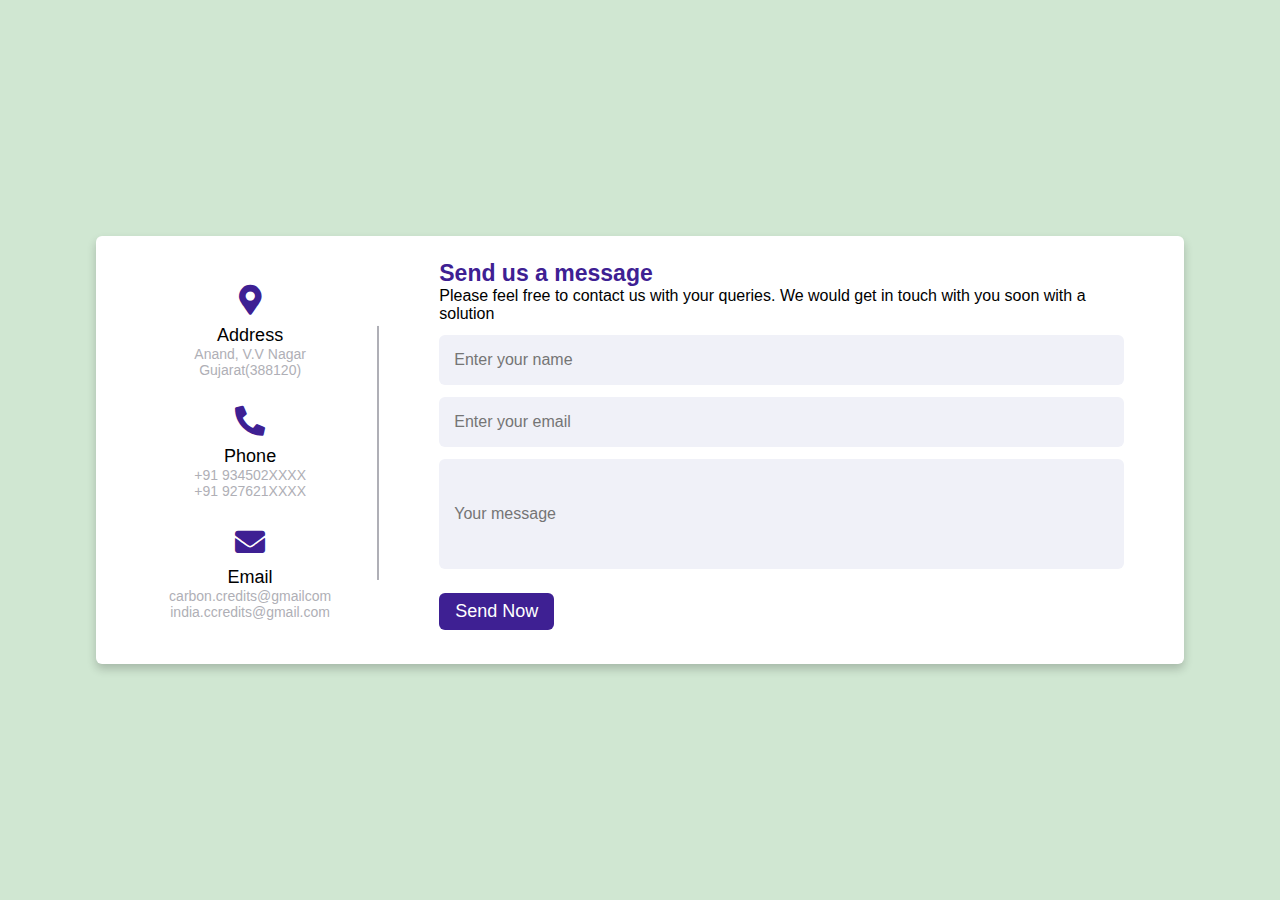
<file: emmision_project/contact_us.html>
<!DOCTYPE html>
<html lang="en" dir="ltr">
  <head>
    <meta charset="UTF-8">
    <title>Contact Us</title>
	<link rel="icon" href="photo/favicon.png" />
    <link rel="stylesheet" href="css/contact_us.css">
    <link rel="stylesheet" href="https://cdnjs.cloudflare.com/ajax/libs/font-awesome/5.15.2/css/all.min.css"/>
     <meta name="viewport" content="width=device-width, initial-scale=1.0">
   </head>
<body>

  <div class="container">
    <div class="content">
      <div class="left-side">
        <div class="address details">
          <i class="fas fa-map-marker-alt"></i>
          <div class="topic">Address</div>
          <div class="text-one">Anand, V.V Nagar</div>
          <div class="text-two">Gujarat(388120)</div>
        </div>
        <div class="phone details">
          <i class="fas fa-phone-alt"></i>
          <div class="topic">Phone</div>
          <div class="text-one">+91 934502XXXX</div>
          <div class="text-two">+91 927621XXXX</div>
        </div>
        <div class="email details">
          <i class="fas fa-envelope"></i>
          <div class="topic">Email</div>
          <div class="text-one">carbon.credits@gmailcom</div>
          <div class="text-two">india.ccredits@gmail.com</div>
        </div>
      </div>
      <div class="right-side">
        <div class="topic-text">Send us a message</div>
        <p>Please feel free to contact us with your queries. We would get in touch with you soon with a solution</p>
      <form action="#">
        <div class="input-box">
          <input type="text" placeholder="Enter your name">
        </div>
        <div class="input-box">
          <input type="text" placeholder="Enter your email">
        </div>
        <div class="input-box message-box">
          <input type="textarea" placeholder="Your message">
        </div>
        <div class="button">
          <input type="button" value="Send Now" >
        </div>
      </form>
    </div>
    </div>
  </div>
</body>
</html>
</file>
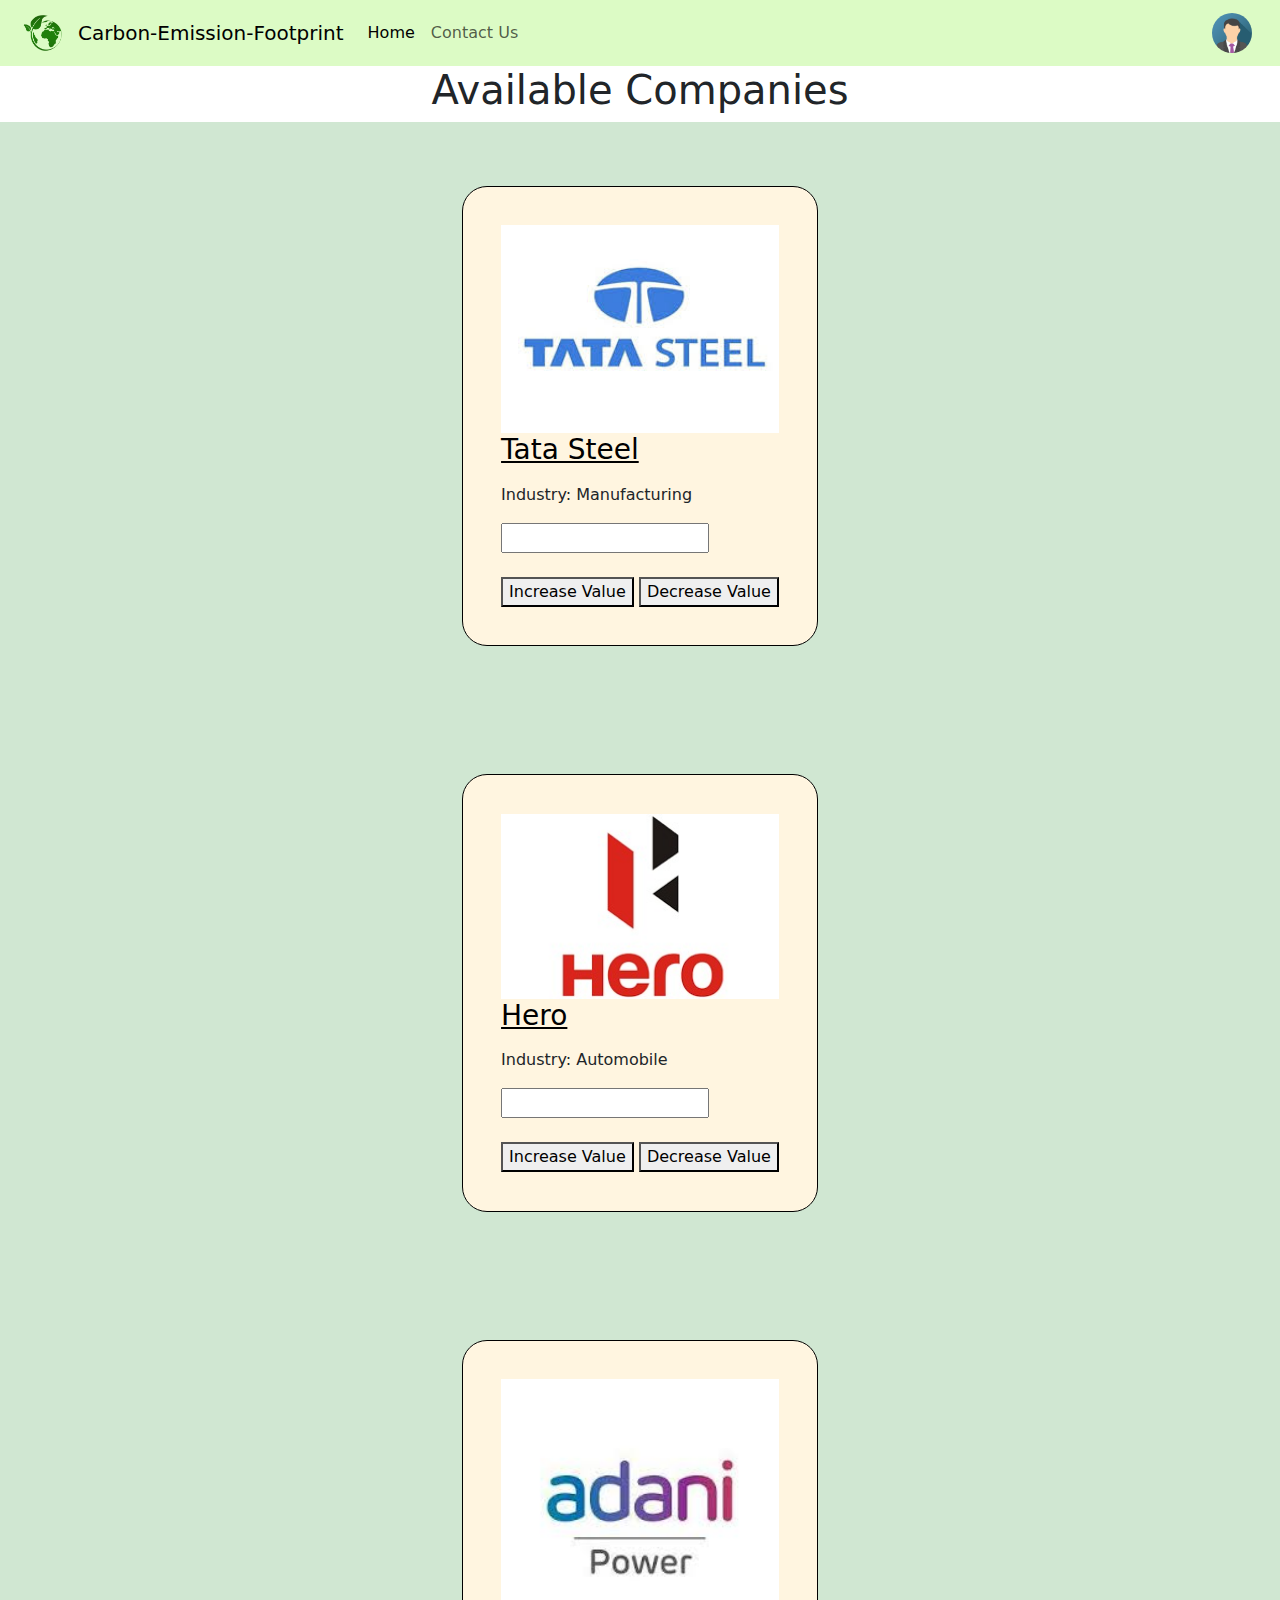
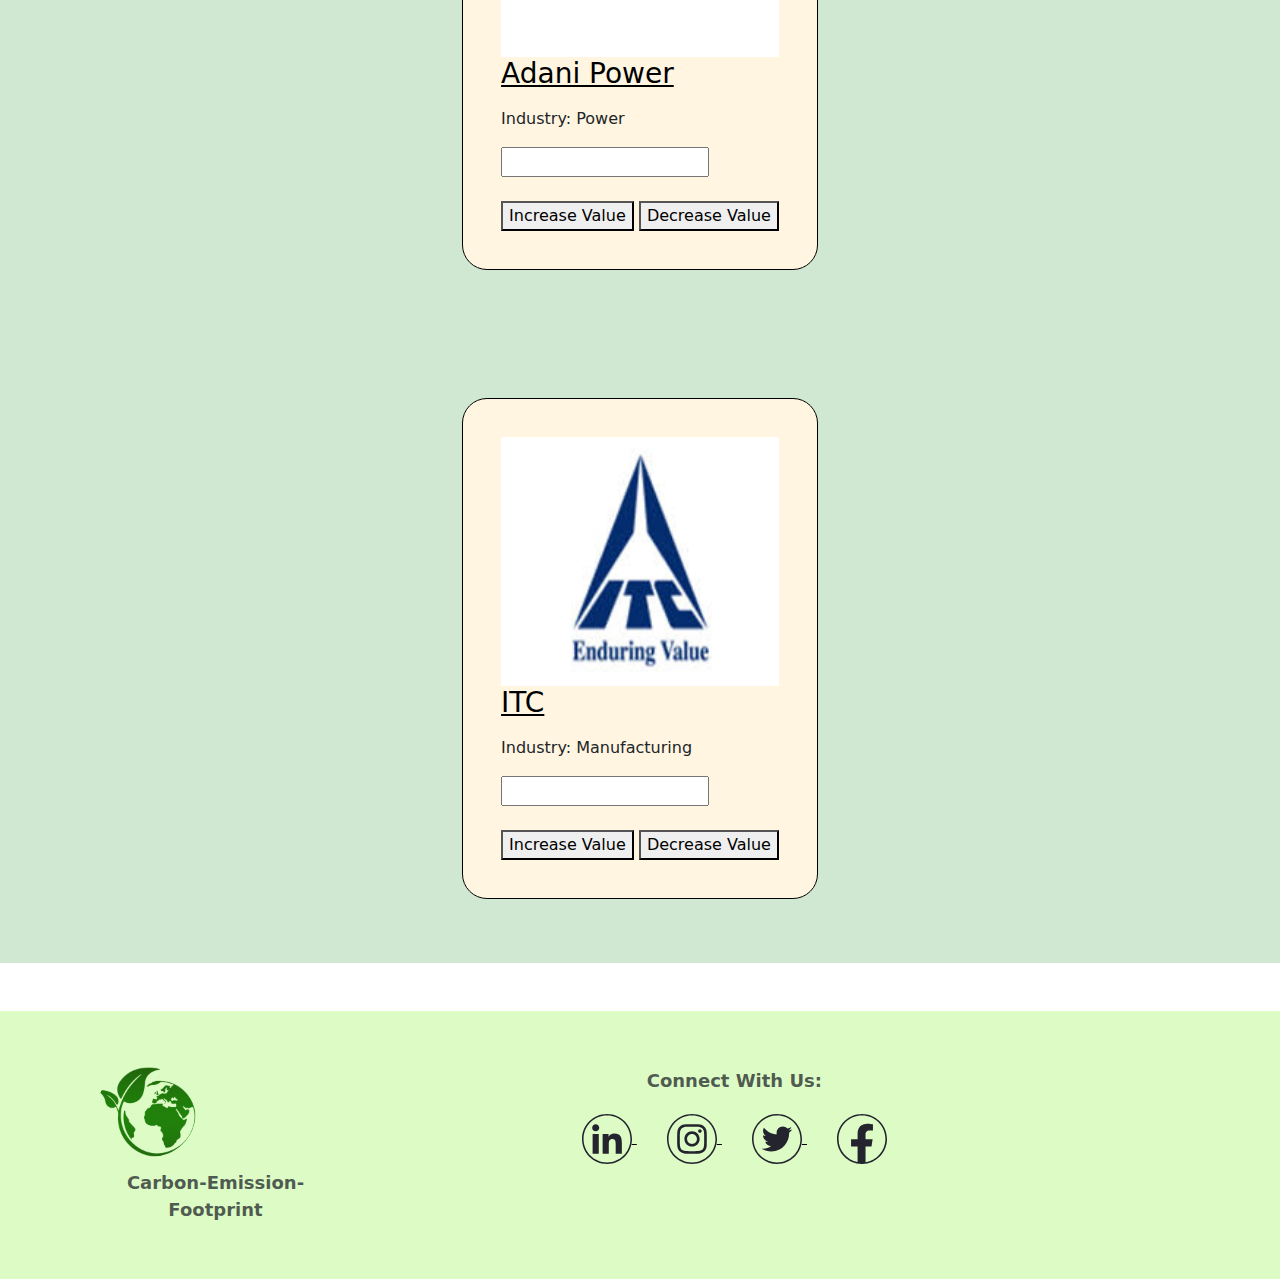
<file: emmision_project/offset.html>
<!DOCTYPE html>
<html lang="en">

<head>
    <meta charset="UTF-8">
    <meta name="viewport" content="width=device-width, initial-scale=1.0">
    <link rel="icon" href="photo/favicon.png" />
    <title>Carbon Offsetting</title>
    
    <link href="bootstrap-5.3.3-dist/css/bootstrap.min.css" rel="stylesheet">
    <link rel="stylesheet" href="css/offset.css">
    <script src="https://cdn.jsdelivr.net/npm/bootstrap@5.3.3/dist/js/bootstrap.bundle.min.js"></script>
</head>

<body>
    <header>
        <nav class="navbar navbar-expand-lg bg-body-tertiary bg-nav">
          <div class="container-fluid">
            <a class="navbar-brand" href="photo/favicon.png" target="_blank">
              <img src="photo/favicon.png" alt="Logo" style="width:40px;margin-left:10px;" class="rounded-pill">
            </a>
            <a class="navbar-brand" href="index.html">Carbon-Emission-Footprint</a>
            <button class="navbar-toggler" type="button" data-bs-toggle="collapse" data-bs-target="#navbarSupportedContent" aria-controls="navbarSupportedContent" aria-expanded="false" aria-label="Toggle navigation">
              <span class="navbar-toggler-icon"></span>
            </button>
            <div class="collapse navbar-collapse" id="navbarSupportedContent">
              <ul class="navbar-nav me-auto mb-2 mb-lg-0">
                <li class="nav-item">
                  <a class="nav-link active" aria-current="page" href="index.html">Home</a>
                </li>
                
                <li class="nav-item">
                  <a class="nav-link" href="contact_us.html">Contact Us</a>
                </li>
              </ul>
              <a class="navbar-brand" href="profile.html">
                <img src="photo/img_avatar3.png" alt="Logo" style="width:40px;" class="rounded-pill">
              </a>
            </div>
          </div>
        </nav>
      </header> 
    <h1 align="center">Available Companies</h1>
    <div class="bg1color">
    
        <div class="company">
            <div class="company-div company1">
                <img src="photo/tata.jpg" width="100%">
                <a href="shop/kalavad.html"><h3>Tata Steel</h3></a>
                <p></p>
                <p>Industry: Manufacturing</p>
                <input type="number" min="0" id="c1"/><br><br>
                <button onclick="increaseValue('company1',c1.value)">Increase Value</button>
                <button onclick="decreaseValue('company1',c1.value)">Decrease Value</button>
            </div>
        </div>
    
    
        <div class="company">
            <div class="company-div company2">
                <img src="photo/hero.jpg" width="100%">
                <a href="shop/sheth.html"><h3>Hero</h3></a>
                <p></p>
                <p>Industry: Automobile </p>
                <input type="number" min="0" id="c2"/><br><br>
                <button onclick="increaseValue('company2',c2.value)">Increase Value</button>
                <button onclick="decreaseValue('company2',c2.value)">Decrease Value</button>
            </div>
        </div>
    
   
        <div class="company">
            <div class="company-div company3">
                <img src="photo/adani.jpg" width="100%">
                <a href="shop/kalavad.html"><h3>Adani Power</h3></a>
                <p></p>
                <p>Industry: Power</p>
                <input type="number" min="0" id="c3"/><br><br>
                <button onclick="increaseValue('company3',c3.value)">Increase Value</button>
                <button onclick="decreaseValue('company3',c3.value)">Decrease Value</button>
            </div>
        </div>
    </a>
    
        <div class="company">
            <div class="company-div company4">
                <img src="photo/itc.jpg" width="100%">
                <a href="shop/kalavad.html"><h3>ITC</h3></a>
                <p></p>
                <p>Industry: Manufacturing</p>
                <input type="number" min="0" id="c4"/><br><br>
                <button onclick="increaseValue('company4',c4.value)">Increase Value</button>
                <button onclick="decreaseValue('company4',c4.value)">Decrease Value</button>
            </div>
        </div>
    </a>
</div>
    <script>
        let companyValues = {
    company1: 0,
    company2: 0,
    company3: 0,
    company4: 0
  };

  function increaseValue(companyId,x) {
    companyValues[companyId]+=Number(x);
    updateDisplay(companyId, companyValues[companyId]);
  }

  function decreaseValue(companyId,x) {
    if (companyValues[companyId] > 0) {
      companyValues[companyId]-=Number(x);
      updateDisplay(companyId, companyValues[companyId]);
    }
  }

  function updateDisplay(companyId, newValue) {
    const companyDiv = document.querySelector('.' + companyId);
    companyDiv.querySelector('p').textContent= "Value: " + newValue;
  }
</script>
<footer class="bd-footer py-4 py-md-5 mt-5 bg-body-tertiary footer"><!--#68ff5dc0-->
  <div class="container py-4 py-md-2 px-4 px-md-3 text-body-secondary">
  <div class="row">
    <div class="col-lg-3">
          <img src="photo/favicon.png" alt="Logo" style="width:100px;margin-left:10px;" class="rounded-pill">
      <div class="container" style="text-align: center;margin-top: 12px;font-size:large;">
        <b>Carbon-Emission-Footprint</b>
      </div>
    </div>
    <div class="col-6 col-lg-6 offset-lg-1 ">
      <div class="container" style="text-align: center;margin-bottom: 20px;font-size:large;">
        <b>Connect With Us:</b>
      </div>
      <div class="container" style="text-align: center;">
        <div class="connect-space">
          <a href="https://www.linkedin.com/company/zopeful/" target="_blank" rel="noreferrer" class=""><svg width="50" height="50" viewBox="0 0 128 128" fill="#23242E" xmlns="http://www.w3.org/2000/svg">
            <path fill-rule="evenodd" clip-rule="evenodd" d="M64 4C97.1371 4 124 30.8629 124 64C124 97.1371 97.1371 124 64 124C30.8629 124 4 97.1371 4 64C4 30.8629 30.8629 4 64 4ZM128 64C128 28.6538 99.3462 0 64 0C28.6538 0 0 28.6538 0 64C0 99.3462 28.6538 128 64 128C99.3462 128 128 99.3462 128 64ZM42.9643 51.1633V102H27.1875V51.1633H42.9643ZM44.1518 35.0112C44.1518 40.1119 40.0804 44.3624 34.9911 44.3624C30.0714 44.3624 26 40.1119 26 35.0112C26 30.0805 30.0714 26 34.9911 26C40.0804 26 44.1518 30.0805 44.1518 35.0112ZM102 102H101.83H86.2232V77.3468C86.2232 71.396 86.0536 63.915 77.9107 63.915C69.7679 63.915 68.5804 70.2058 68.5804 76.8367V102H52.8036V51.1633H67.9018V58.1342H68.0714C70.2768 54.2237 75.3661 49.9732 83 49.9732C98.9464 49.9732 102 60.5145 102 74.1163V102Z"></path>
            </svg>
          </a>
        </div>
      <div class="connect-space">
            <a href="https://www.instagram.com/zopeful_hq/" target="_blank" rel="noreferrer" class=""><svg width="50" height="50" viewBox="0 0 128 128" fill="#23242E" xmlns="http://www.w3.org/2000/svg">
            <path fill-rule="evenodd" clip-rule="evenodd" d="M64 4C97.1371 4 124 30.8629 124 64C124 97.1371 97.1371 124 64 124C30.8629 124 4 97.1371 4 64C4 30.8629 30.8629 4 64 4ZM128 64C128 28.6538 99.3462 0 64 0C28.6538 0 0 28.6538 0 64C0 99.3462 28.6538 128 64 128C99.3462 128 128 99.3462 128 64ZM44.5759 63.9152C44.5759 53.2277 53.2277 44.4062 64.0848 44.4062C74.7723 44.4062 83.5938 53.2277 83.5938 63.9152C83.5938 74.7723 74.7723 83.4241 64.0848 83.4241C53.2277 83.4241 44.5759 74.7723 44.5759 63.9152ZM51.3616 63.9152C51.3616 71.0402 57.1295 76.6384 64.0848 76.6384C71.0402 76.6384 76.6384 71.0402 76.6384 63.9152C76.6384 56.9598 71.0402 51.3616 64.0848 51.3616C56.9598 51.3616 51.3616 56.9598 51.3616 63.9152ZM84.2723 39.1473C86.817 39.1473 88.8527 41.183 88.8527 43.7277C88.8527 46.2723 86.817 48.308 84.2723 48.308C81.7277 48.308 79.692 46.2723 79.692 43.7277C79.692 41.183 81.7277 39.1473 84.2723 39.1473ZM95.6384 32.3616C100.049 36.7723 101.406 42.2009 101.746 48.308C102.085 54.5848 102.085 73.4152 101.746 79.692C101.406 85.7991 100.049 91.058 95.6384 95.6384C91.2277 100.049 85.7991 101.406 79.692 101.746C73.4152 102.085 54.5848 102.085 48.308 101.746C42.2009 101.406 36.942 100.049 32.3616 95.6384C27.9509 91.058 26.5938 85.7991 26.2545 79.692C25.9152 73.4152 25.9152 54.5848 26.2545 48.308C26.5938 42.2009 27.9509 36.7723 32.3616 32.3616C36.942 27.9509 42.2009 26.5938 48.308 26.2545C54.5848 25.9152 73.4152 25.9152 79.692 26.2545C85.7991 26.5938 91.2277 27.9509 95.6384 32.3616ZM86.4777 93.6027C89.7009 92.2455 92.4152 89.7009 93.6027 86.308C95.3325 82.1275 95.225 72.9247 95.1536 66.8186C95.141 65.7391 95.1295 64.7563 95.1295 63.9152C95.1295 63.1049 95.1408 62.1511 95.1533 61.0976C95.2247 55.0929 95.3345 45.852 93.6027 41.5223C92.2455 38.2991 89.7009 35.5848 86.4777 34.3973C82.148 32.6654 72.9071 32.7752 66.9024 32.8466C65.8489 32.8591 64.895 32.8705 64.0848 32.8705C63.2437 32.8705 62.2609 32.859 61.1813 32.8464C55.0753 32.775 45.8724 32.6674 41.692 34.3973C38.2991 35.7545 35.7545 38.2991 34.3973 41.5223C32.6654 45.852 32.7752 55.0929 32.8466 61.0976C32.8591 62.1511 32.8705 63.1049 32.8705 63.9152C32.8705 64.7563 32.859 65.7391 32.8464 66.8186C32.775 72.9247 32.6674 82.1275 34.3973 86.308C35.7545 89.7009 38.2991 92.2455 41.692 93.6027C45.8724 95.3325 55.0753 95.225 61.1813 95.1536C62.2609 95.141 63.2437 95.1295 64.0848 95.1295C64.895 95.1295 65.8489 95.1408 66.9024 95.1533C72.907 95.2247 82.148 95.3345 86.4777 93.6027Z"></path>
            </svg>
            </a>
      </div>
      <div class="connect-space">
            <a href="https://twitter.com/zopeful_hq" target="_blank" rel="noreferrer" class=""><svg width="50" height="50" viewBox="0 0 128 128" fill="#23242E" xmlns="http://www.w3.org/2000/svg">
            <path fill-rule="evenodd" clip-rule="evenodd" d="M64 4C97.1371 4 124 30.8629 124 64C124 97.1371 97.1371 124 64 124C30.8629 124 4 97.1371 4 64C4 30.8629 30.8629 4 64 4ZM128 64C128 28.6538 99.3462 0 64 0C28.6538 0 0 28.6538 0 64C0 99.3462 28.6538 128 64 128C99.3462 128 128 99.3462 128 64ZM95.032 50.05C95.032 71.3999 78.947 96 49.5483 96C40.4911 96 32.0775 93.3499 25 88.7502C26.2869 88.9 27.5241 88.9501 28.8604 88.9501C36.3336 88.9501 43.2132 86.4001 48.707 82.0501C41.6791 81.9 35.7894 77.25 33.7601 70.85C34.75 71 35.7398 71.0999 36.7793 71.0999C38.2146 71.0999 39.6499 70.8999 40.9861 70.55C33.6612 69.0498 28.1674 62.55 28.1674 54.7V54.5001C30.2954 55.7001 32.7703 56.4501 35.3932 56.5499C31.0874 53.6499 28.2665 48.6999 28.2665 43.0999C28.2665 40.0999 29.0581 37.3499 30.4441 34.9499C38.3133 44.7499 50.1422 51.1498 63.4059 51.8499C63.1586 50.6499 63.0101 49.4 63.0101 48.15C63.0101 39.25 70.137 32 78.9961 32C83.599 32 87.7562 33.95 90.6765 37.1C94.2893 36.4 97.7537 35.05 100.822 33.2C99.6341 36.9501 97.1103 40.1001 93.7945 42.1C97.0116 41.7501 100.13 40.8499 103 39.6C100.823 42.7999 98.1004 45.6499 94.9824 47.9499C95.032 48.6499 95.032 49.3501 95.032 50.05Z"></path>
            </svg>
            </a>
      </div>
    <div class="connect-space">
            <a href="https://www.facebook.com/Zopeful-107871834416061/?business_id=851093411623300" target="_blank" rel="noreferrer" class=""><svg width="50" height="50" viewBox="0 0 128 128" fill="#23242E" xmlns="http://www.w3.org/2000/svg">
            <path fill-rule="evenodd" clip-rule="evenodd" d="M64 4C97.1371 4 124 30.8629 124 64C124 94.0568 101.899 118.952 73.0618 123.32V83.2163H88.3345L91.1855 64.6194H73.0618V52.491C73.0618 47.2354 75.5055 42.384 83.6509 42.384H92V26.415C92 26.415 84.4655 25 77.3382 25C62.4727 25 52.6982 34.0963 52.6982 50.2675V64.6194H36V83.2163H52.6982V122.937C24.9642 117.651 4 93.2737 4 64C4 30.8629 30.8629 4 64 4ZM63.1728 127.995C28.2078 127.552 0 99.0701 0 64C0 28.6538 28.6538 0 64 0C99.3462 0 128 28.6538 128 64C128 98.9234 100.028 127.314 65.2655 127.988C64.8447 127.996 64.4228 128 64 128C63.7239 128 63.4481 127.998 63.1728 127.995Z"></path>
            </svg>
            </a>
       </div>
      </div>
    </div>
  </div>
</div>
</footer>
</body>
</html>
</file>
<file: emmision_project/css/contact_us.css>
*{
  margin: 0;
  padding: 0;
  box-sizing: border-box;
  font-family: "Comic Sans MS" , sans-serif;
}
body{
  min-height: 100vh;
  width: 100%;
  background: rgb(208, 231, 210);
  display: flex;
  align-items: center;
  justify-content: center;
}
.container{
  width: 85%;
  background: #fff;
  border-radius: 6px;
  padding: 20px 60px 30px 40px;
  box-shadow: 0 5px 10px rgba(0, 0, 0, 0.2);
}
.container .content{
  display: flex;
  align-items: center;
  justify-content: space-between;
}
.container .content .left-side{
  width: 25%;
  height: 100%;
  display: flex;
  flex-direction: column;
  align-items: center;
  justify-content: center;
  margin-top: 15px;
  position: relative;
}
.content .left-side::before{
  content: '';
  position: absolute;
  height: 70%;
  width: 2px;
  right: -15px;
  top: 50%;
  transform: translateY(-50%);
  background: #afafb6;
}
.content .left-side .details{
  margin: 14px;
  text-align: center;
}
.content .left-side .details i{
  font-size: 30px;
  color: #3e2093;
  margin-bottom: 10px;
}
.content .left-side .details .topic{
  font-size: 18px;
  font-weight: 500;
}
.content .left-side .details .text-one,
.content .left-side .details .text-two{
  font-size: 14px;
  color: #afafb6;
}
.container .content .right-side{
  width: 75%;
  margin-left: 75px;
}
.content .right-side .topic-text{
  font-size: 23px;
  font-weight: 600;
  color: #3e2093;
}
.right-side .input-box{
  height: 50px;
  width: 100%;
  margin: 12px 0;
}
.right-side .input-box input,
.right-side .input-box textarea{
  height: 100%;
  width: 100%;
  border: none;
  outline: none;
  font-size: 16px;
  background: #F0F1F8;
  border-radius: 6px;
  padding: 0 15px;
  resize: none;
}
.right-side .message-box{
  min-height: 110px;
}
.right-side .input-box textarea{
  padding-top: 6px;
}
.right-side .button{
  display: inline-block;
  margin-top: 12px;
}
.right-side .button input[type="button"]{
  color: #fff;
  font-size: 18px;
  outline: none;
  border: none;
  padding: 8px 16px;
  border-radius: 6px;
  background: #3e2093;
  cursor: pointer;
  transition: all 0.3s ease;
}
.button input[type="button"]:hover{
  background: #5029bc;
}

@media (max-width: 950px) {
  .container{
    width: 90%;
    padding: 30px 40px 40px 35px ;
  }
  .container .content .right-side{
   width: 75%;
   margin-left: 55px;
}
}
@media (max-width: 820px) {
  .container{
    margin: 40px 0;
    height: 100%;
  }
  .container .content{
    flex-direction: column-reverse;
  }
 .container .content .left-side{
   width: 100%;
   flex-direction: row;
   margin-top: 40px;
   justify-content: center;
   flex-wrap: wrap;
 }
 .container .content .left-side::before{
   display: none;
 }
 .container .content .right-side{
   width: 100%;
   margin-left: 0;
 }
}
</file>
<file: emmision_project/css/offset.css>
.bg1color {
    background-color: rgb(208, 231, 210);
}

.company {
    display: flex;
    justify-content: center;
    align-items: center;
}
.connect-space
{
    display: inline;
    margin: 0px 15px;
}
.company-div {
    margin: 5%;
    padding: 3%;
    border: 1px solid black;
    border-radius: 25px;
    background-color: rgb(255, 245, 224);
}

.company-div:hover {
    background-color: rgb(247, 220, 185);
    transition: background-color 0.5s; 
}

.company-div h3,
.company-div p {
    background-color: inherit;
}

a {
    color: black;
}

a:hover {
    color: #ff0000;
    transform: scale(1.1, 1.1);
    transition: transform 1s;
}
</file>
